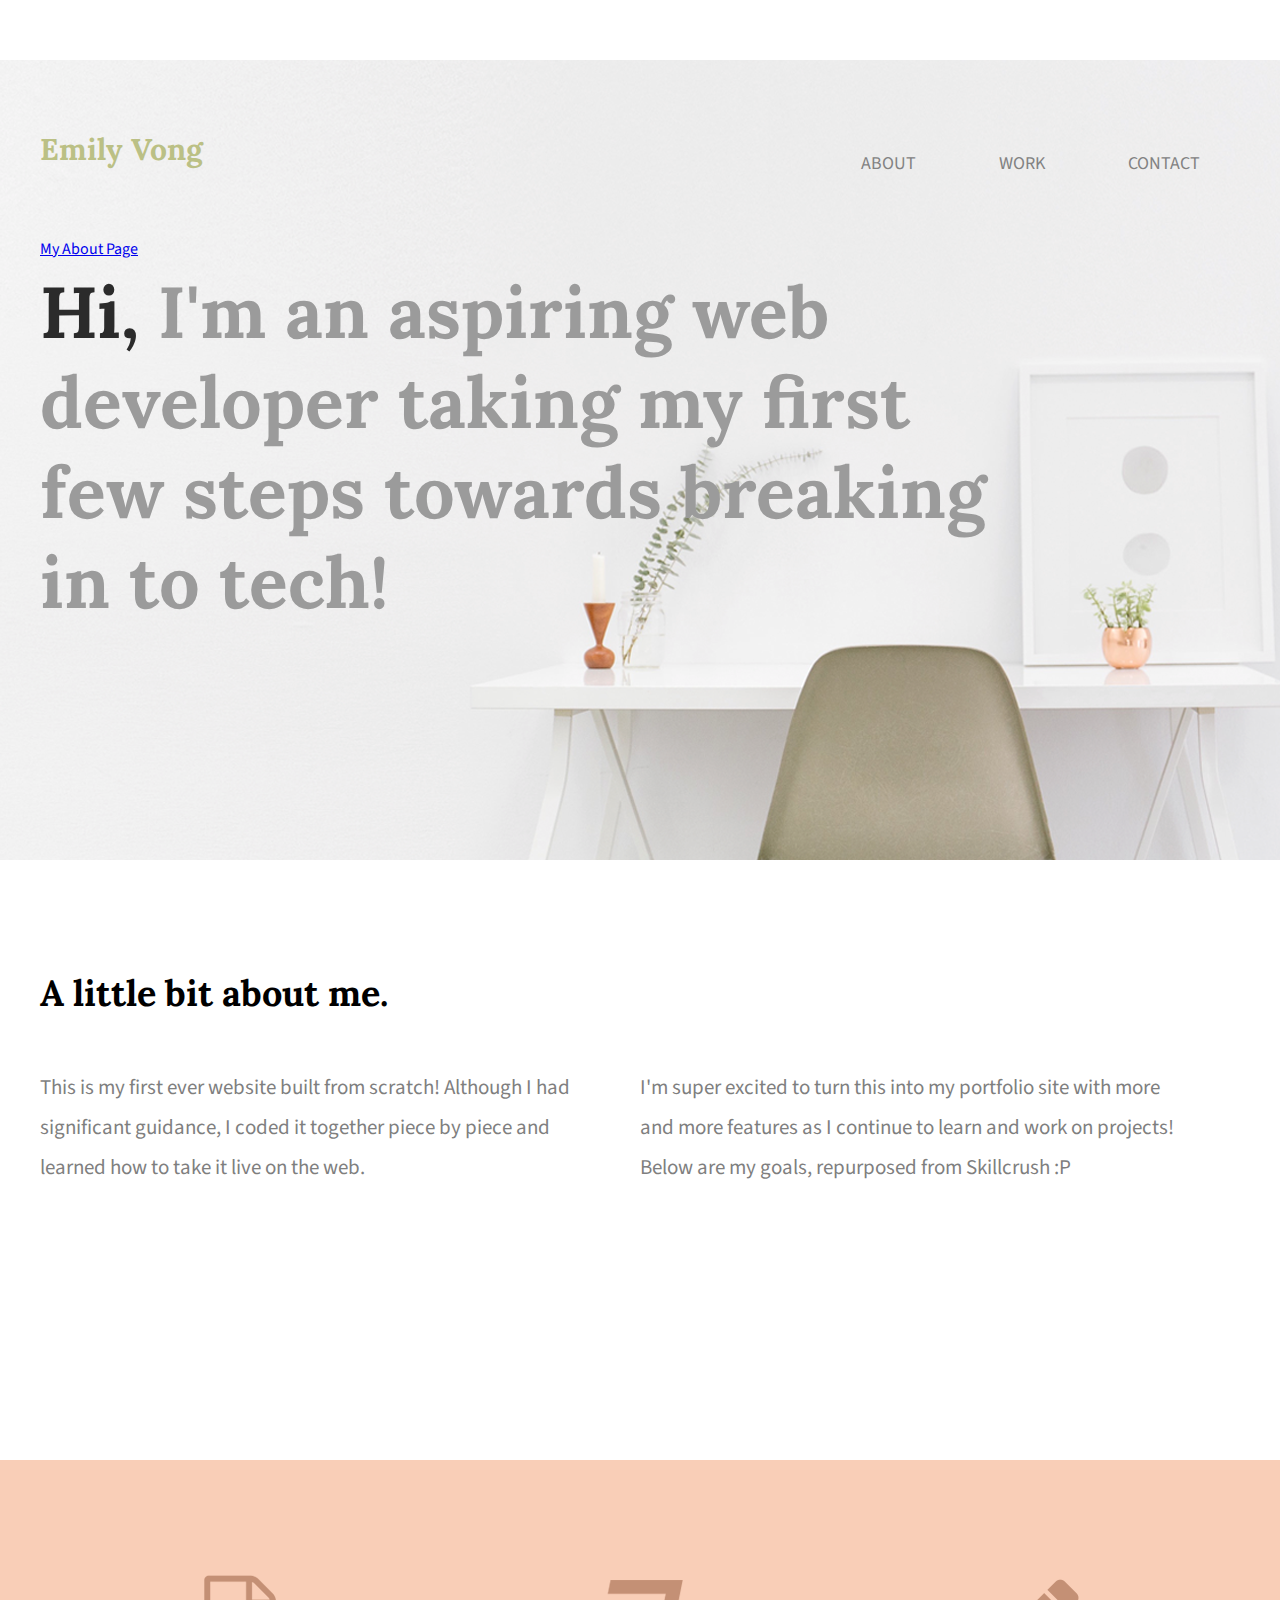
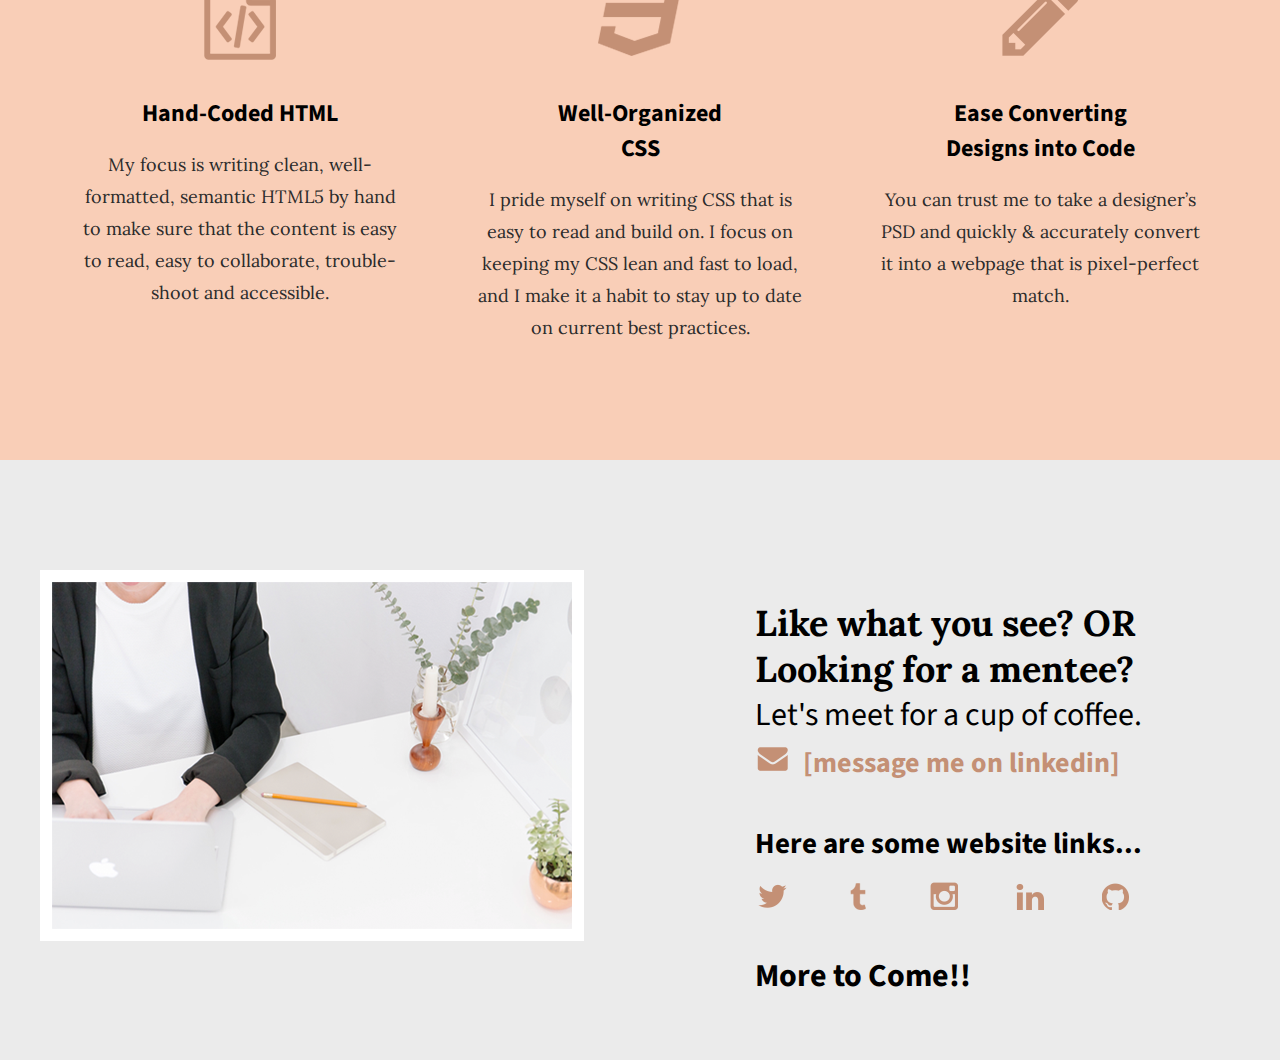
<file: index.html>
<!doctype html>
<html>
    <head>
        <title>Emily Vong</title>
        <meta charset="UTF-8">
        <link rel="stylesheet" href="css/normalize.css">
        <link rel="stylesheet" href="css/main.css">
        <link href='https://fonts.googleapis.com/css?family=Source+Sans+Pro:400,700' rel='stylesheet' type='text/css'>
        <link href="https://fonts.googleapis.com/css?family=Lora" rel="stylesheet"> 
    </head>

    <body>
        <header>
            <div class="full-width">

                <div class="half-width">
                    <h1>Emily Vong</h1>
                    <a href="about.html">My About Page</a>
                </div>
                <div class="half-width">
                    <nav>
                        <ul>
                            <li><a href="#about">About</a></li>
                            <li><a href="#work">Work</a></li>
                            <li><a href="#contact">Contact</a></li>
                        </ul>
                    </nav>
                </div>
                <h2><span>Hi,</span> I'm an aspiring web developer taking my first few steps towards breaking in to tech!</h2>
            </div>
        </header>

        <main>
            <section id="about">
                <div class="full-width">
                    <h2>A little bit about me.</h2>
                    <div class="half-width">
                        <p>This is my first ever website built from scratch! Although I had significant guidance, I coded it together piece by piece and learned how to take it live on the web.</p>
                    </div>
                    <div class="half-width">
                        <p>I'm super excited to turn this into my portfolio site with more and more features as I continue to learn and work on projects! Below are my goals, repurposed from Skillcrush :P</p>
                    </div>
                </div>
            </section>

            <section id="work">
                <div class="full-width">
                    <div class="third-width">
                        <img src="img/icon-html.png" alt="HTML icon" />
                        <h3>Hand-Coded HTML</h3>
                        <p>My focus is writing clean, well-formatted, semantic HTML5 by hand to make sure that the content is easy to read, easy to collaborate, trouble-shoot and accessible.</p>
                    </div>

                    <div class="third-width">
                        <img src="img/icon-css.png" alt="CSS icon" />
                        <h3>Well-Organized CSS</h3>
                        <p>I pride myself on writing CSS that is easy to read and build on. I focus on keeping my CSS lean and fast to load, and I make it a habit to stay up to date on current best practices.</p>
                    </div>

                    <div class="third-width">
                        <img src="img/icon-pencil.png" alt="Pencil icon" />
                        <h3>Ease Converting Designs into Code</h3>
                        <p>You can trust me to take a designer’s PSD and quickly & accurately convert it into a webpage that is pixel-perfect match.</p>
                    </div>
                </div>
            </section>

            <footer id="contact">
                <div class="full-width">
                    <div class="half-width">
                        <img id="contact-img" src="img/contact.png" alt="Contact" />
                    </div>

                    <div class="half-width" id="contact-info">
                        <h2>Like what you see? OR Looking for a mentee?</h2>
                        <h3 id="email-header">Let's meet for a cup of coffee.</h3>
                        <a href="mailto:hi@jubileeausten.com"> <img id="envelope" src="img/icon-envelope.png" alt="Envelope" /></a>
                        <a href="mailto:hi@jubileeausten.com"> [message me on linkedin]</a>
                        <h3 id="socialmedia-header">Here are some website links...</h3>
                        <ul>
                            <li><a href="http://www.twitter.com" target="_blank"> <img src="img/icon-twitter.png" alt="Twitter icon" /></a></li>
                            <li><a href="http://www.tumblr.com" target="_blank"> <img src="img/icon-tumblr.png" alt="Tumblr icon" /></a></li>
                            <li><a href="http://www.instagram.com" target="_blank"> <img src="img/icon-instagram.png" alt="Instagram icon" /></a></li>
                            <li><a href="https://www.linkedin.com/in/emily-vong-a3b05164/" target="blank"> <img src="img/icon-linkedin.png" alt="Linked-In icon" /></a></li>
                            <li><a href="http://www.github.com" target="_blank"> <img src="img/icon-github.png" alt="Github icon" /></a></li>
                        </ul>
                        <h3 id="closing">More to Come!!</h3>
                    </div>
                </div>
            </footer>
        </main>
    </body>
</html>
</file>
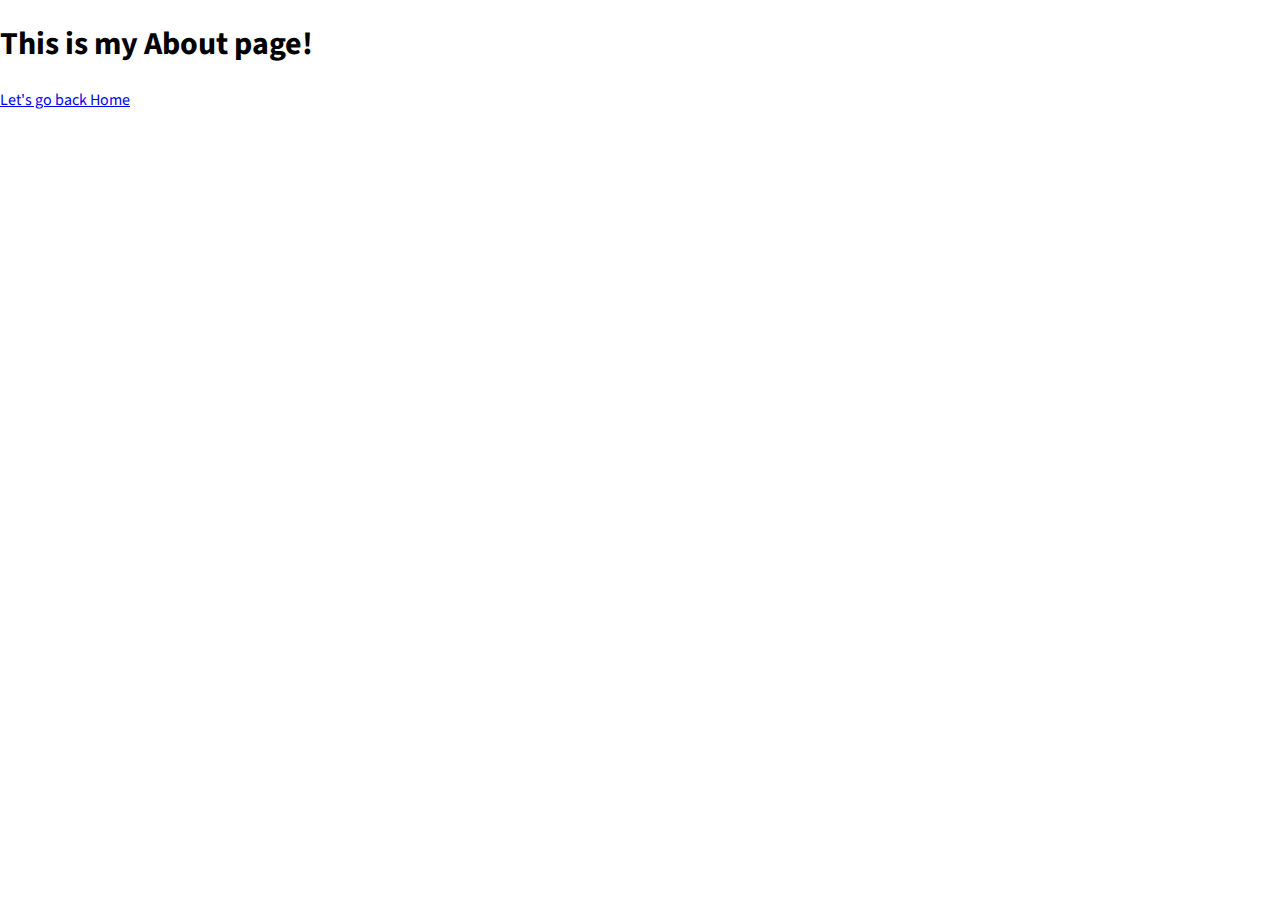
<file: about.html>
<!doctype html>
<html>
    <head>
        <title>Emily Vong | About</title>
        <meta charset="UTF-8">
        <link rel="stylesheet" href="css/normalize.css">
        <link rel="stylesheet" href="css/main.css">
        <link href='https://fonts.googleapis.com/css?family=Source+Sans+Pro:400,700' rel='stylesheet' type='text/css'>
        <link href="https://fonts.googleapis.com/css?family=Lora" rel="stylesheet"> 
    </head>

    <body>
        <h1>This is my About page!</h1>
        <a href="index.html">Let's go back Home</a>
    </body>
</file>
<file: css/main.css>
/***** BASE STYLES *****/

body {
    font-family: 'Source Sans Pro', sans-serif;
}

#about, #work, #contact {
    height: 600px;
}

/***** GRID *****/

.full-width {
    width: 1200px;
    margin: 0 auto;
}

.half-width {
    width: 600px;
    float: left;
}

.third-width {
    width: 400px;
    float: left;
}

/***** HEADER *****/

header {
    height: 800px;
    background: url('../img/hero.png');
    background-size: cover;
}

header h1 {
    font-family: 'Lora', serif;
    font-weight: bold;
    font-size: 30px;
    color: #BBC085;
    padding: 50px 0;
}

nav {
    float: right;
    padding: 75px 40px;
}

nav ul li {
    display: inline-block;
}

nav ul li a {
    text-transform: uppercase;
    text-decoration: none;
    font-size: 18px;
    color: #828282;
    padding-left: 80px;
}

header h2 {
    width: 1000px;
    clear: none;
    font-family: 'Lora', serif;
    font-weight: bold;
    font-size: 72px;
    line-height: 90px;
    color: #9b9b9b;
    padding: 20px 0;
}

header h2 span {
    color: #2b2b2b;
}


/***** ABOUT *****/

#about .full-width {
    padding: 80px 0;
}

#about h2 {
    font-family: 'Lora', serif;
    font-size: 36px;
}

#about p {
    font-size: 21px;
    color: #7F7F7F;
    line-height: 40px;
    padding-right: 50px;
}

/***** WORK *****/

#work {
    background: #F9CEB7;
    text-align: center;
}

#work .full-width {
    padding: 115px 0;
}

#work img {
    padding-bottom: 30px;
}

#work h3 {
    font-size: 24px;
    width: 200px;
    margin: 0 auto;
}

#work p {
    font-family: 'Lora', serif;
    font-size: 18px;
    line-height: 32px;
    color: #2B2B2B;
    padding: 0 35px;
}

/***** CONTACT *****/

#contact {
    background: #EBEBEB;
}

#contact .full-width {
    padding: 110px 0;
}

#contact-img {
    border: 12px solid white;
}

#contact h2, #email-header, #socialmedia-header, #contact ul, #closing {
    padding-left: 115px;
}

#envelope {
    padding: 0 10px 0 115px;
}

#contact h2 {
    font-family: 'Lora', serif;
    font-size: 36px;
}

#email-header {
    font-size: 32px;
    font-weight: normal;
    margin: -30px 0 5px 0;
}

#socialmedia-header {
    font-weight: bold;
    font-size: 29px;
    margin: 40px 0 0 0;
}

#contact a {
    text-decoration: none;
    color: #C49075;
    font-weight: bold;
    font-size: 28px;
}

#contact ul {
    list-style: none;
}

#contact ul li {
    display: inline-block;
}

#contact ul img {
    padding-right: 48px;
}

#closing {
    font-size: 32px;
}
</file>
